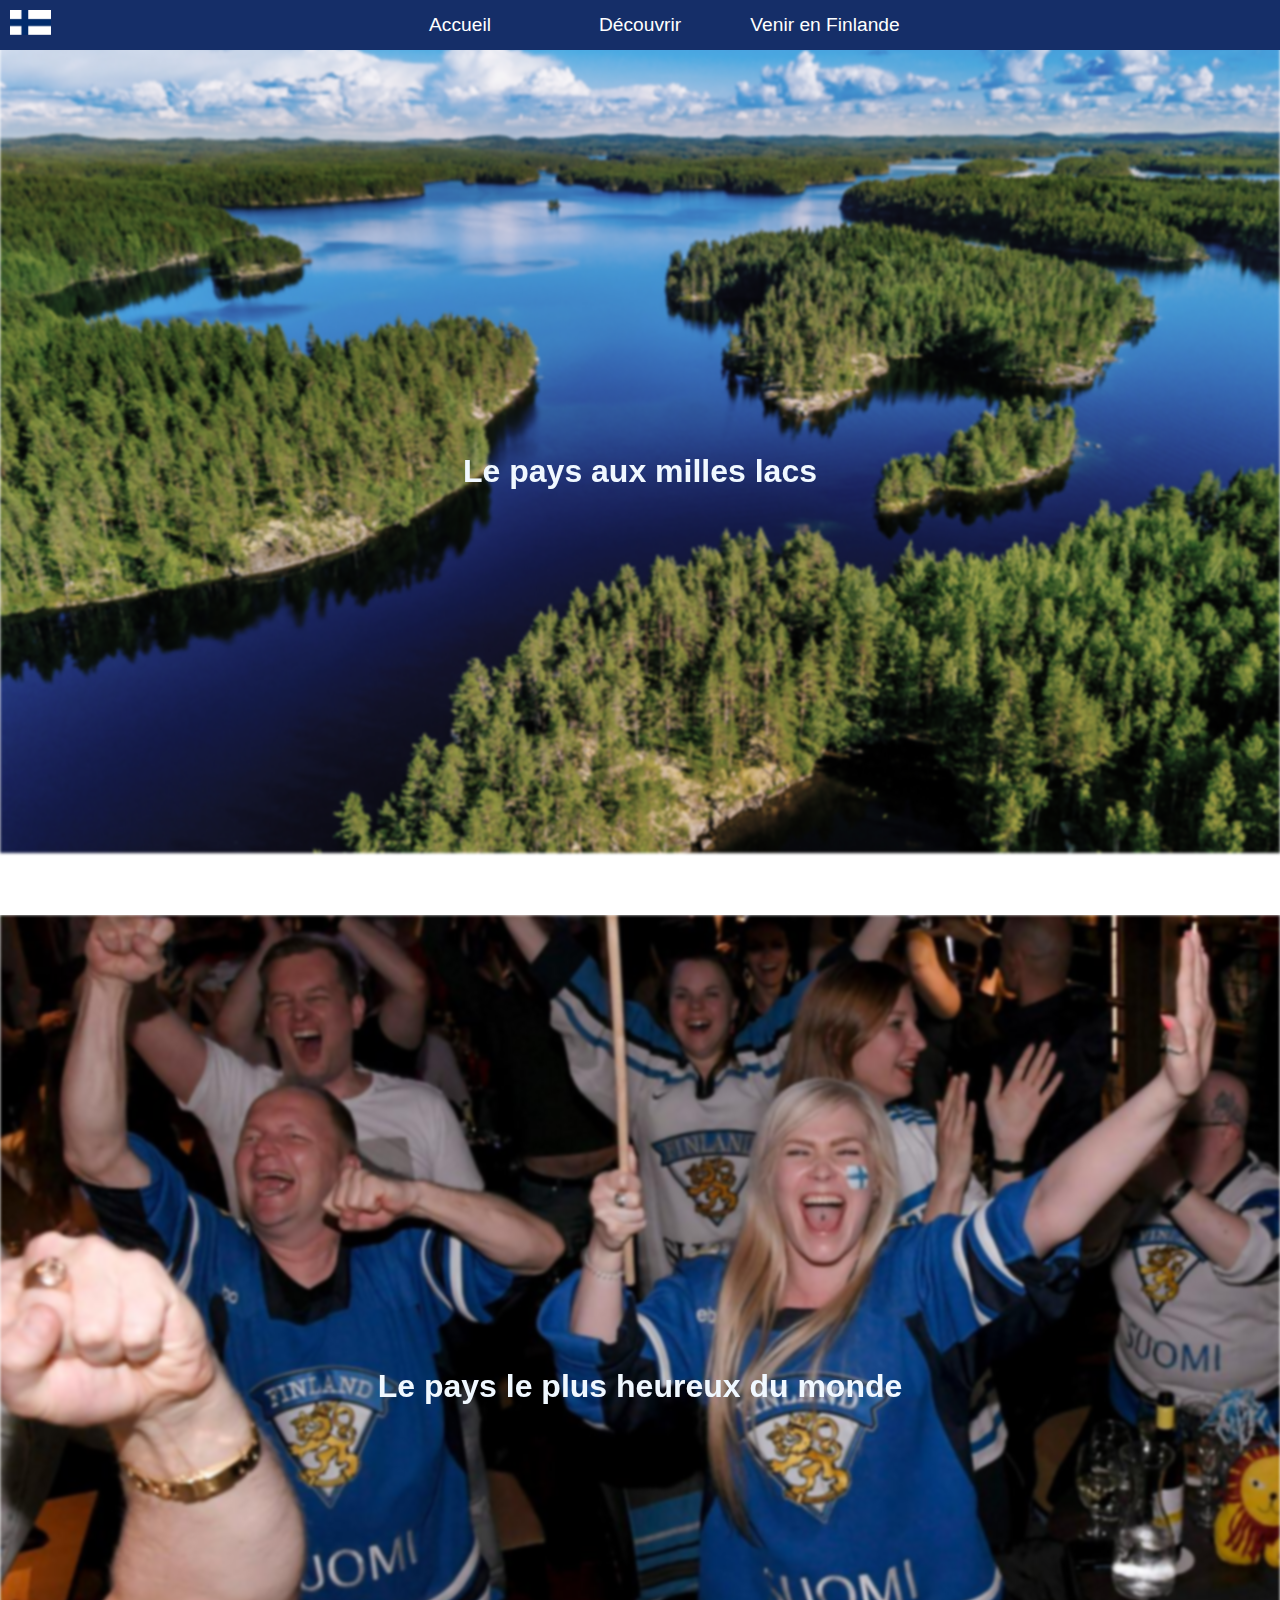
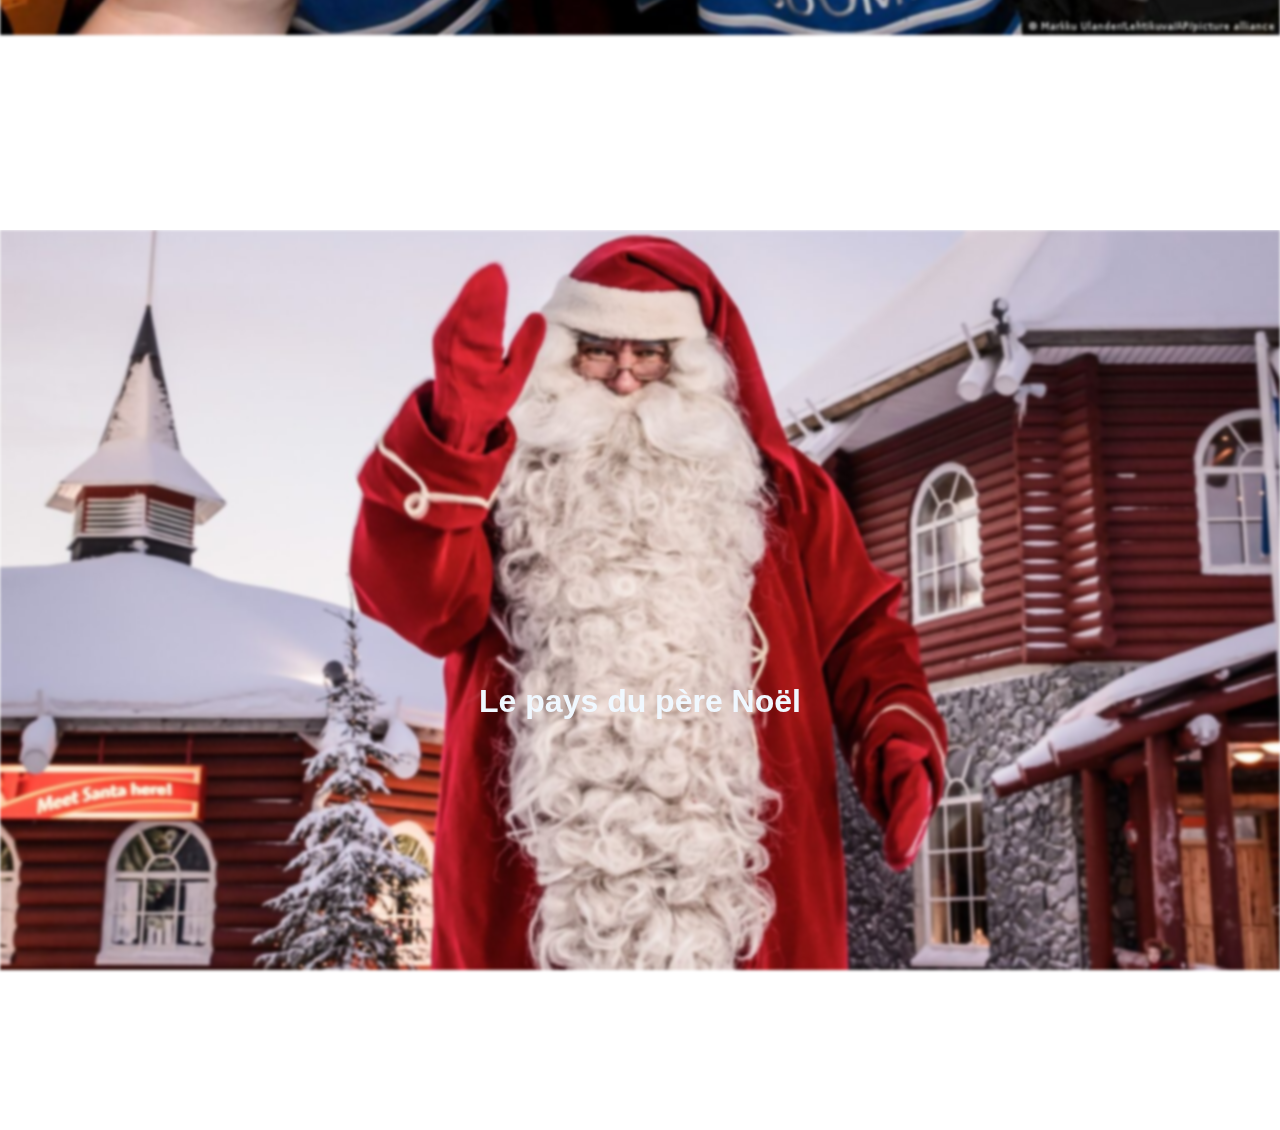
<file: index.html>
<!DOCTYPE html>
<html>
<head>
    <meta charset="UTF-8" />
    <title>Page d'accueil</title>
    <link href="style.css" rel="stylesheet">
</head>
<body>
    <div id="navigation">
        <nav>
            <img id="flag" src="img/Flag_of_Finland.svg.png" href="index.html">
            <div id="navAccueil" class="menu"><a href="index.html">Accueil</a></div>
            <div id="discover">Découvrir
                <div id="discover-content" class="menu">
                    <div class="submenu"><a href="geographie.html">Géographie</a></div>
                    <div class="submenu"><a href="regions.html">Les régions</a></div>
                    <div class="submenu"><a>Culture</a></div>
                </div>
            </div>
            <div id="toFI">Venir en Finlande
                <div id="toFI-content" class="menu">
                    <div class="submenu"><a>Tourisme</a></div>
                    <div class="submenu"><a>Immigration</a></div>
                    <div class="submenu"><a>Option 3</a></div>
                </div>
            </div>
        </nav>
    </div>
    <div id="lake" class="bg">
        <img src="img/forest_landscape.jpg">
        <h1 id="lakeText" class="bgText">Le pays aux milles lacs</h1>
    </div>
    <div class="whiteLine"></div>
    <div id="secondImageContainer" class="bg">
        <img src="img/finns.JPG" alt="Second Image">
        <h1 id="happyText" class="bgText">Le pays le plus heureux du monde</h1>
    </div>
    <div class="whiteLine"></div>
    <div id="santa" class="bg">
        <img src="img/santa2.jpg">
        <h1 id="santaText" class="bgText">Le pays du père Noël</h1>
    </div>
    
    
</body>
</html>
</file>
<file: style.css>
/*Section for the body of the doc*/
html, body {
    width: 100%;
    height: 100%;
    margin: 0;
    padding: 0;
    scroll-behavior: smooth;
}
* {
    font-family: Arial, Helvetica, sans-serif;
}
/*Section for the index page*/
.bg{
    position: relative;
    width: 100%;
    height: 100vh; /* Adjust this value based on how much of the viewport you want the image to cover */
    overflow: hidden;
}
.bg img{
    width: 100%;
    height: auto;
    object-fit: cover; /* This ensures the image covers the container without distorting its aspect ratio */
    filter: blur(1.5px);
    transition: filter 0.3s ease-in-out;
}
.bg img:hover{
    filter: blur(0);
}
.bgText{
    position: absolute;
    top: 50%;
    left: 50%;
    transform: translate(-50%, -50%);
    filter: blur(0px);
    color: aliceblue;
}
.whiteLine{
    width: 100vw;
    height: 15px;
    background-color: white;

}

/*Section for the navbar*/ 
nav{ /*block of the navbar*/
    display: flex;
    z-index: 1000;
    gap:15px;
    justify-content: center;
    background-color: transparent;
    color: white;
    height: 50px;
    padding: 0 10px;
    font-size: larger;
    text-align: center;
    line-height: 50px;
    width : 100%;
    position: fixed;
    top: 0;
    left: 0;
    transition: background-color 0.3s ease-in-out;
}
nav div{ /* text of the navbar*/
    margin-right: 10px;
}
nav :link{
    color: white;
    text-decoration: none;
}
nav :visited{
    color: white;
    text-decoration: none;
}
nav:hover{
    background-color: #152e68;
}
#flag{
    position: fixed;
    height: 25px;
    top:10px;
    left:10px;
}
#EUmapFI{
    width: 35%;
}

#discover-content{
    display: block;
    opacity: 0;
    z-index: 10000;
    transition: opacity 0.3s ease-in-out;
}
#discover:hover #discover-content{
    opacity: 1;
}

#toFI-content{
    display: block;
    opacity: 0;
    z-index: 10000;
    transition: opacity 0.3s ease-in-out;

}
#toFI:hover #toFI-content{
    opacity: 1;
}
.menu{
    width:150px;
}
.submenu{
    background-color:  #152e68;
    margin-left: 20px;
}
.submenu:hover{
    background-color: #1f4294;
}

.content{
    margin-top: 80px;
    text-align: center;
}

/*Section for Map*/
/*to use the path i need to give them IDs independently and then use CSS to do what I want with them*/
svg .region{
    fill:#6EA1DB;
}
svg .region:hover{
    fill:#577eaa;
}
#map{
    text-align: center;
}
#desc{
    margin-top: 100px;
    text-align: center;
}
#regiondesc{
    margin-left: 20px;
}
</file>
